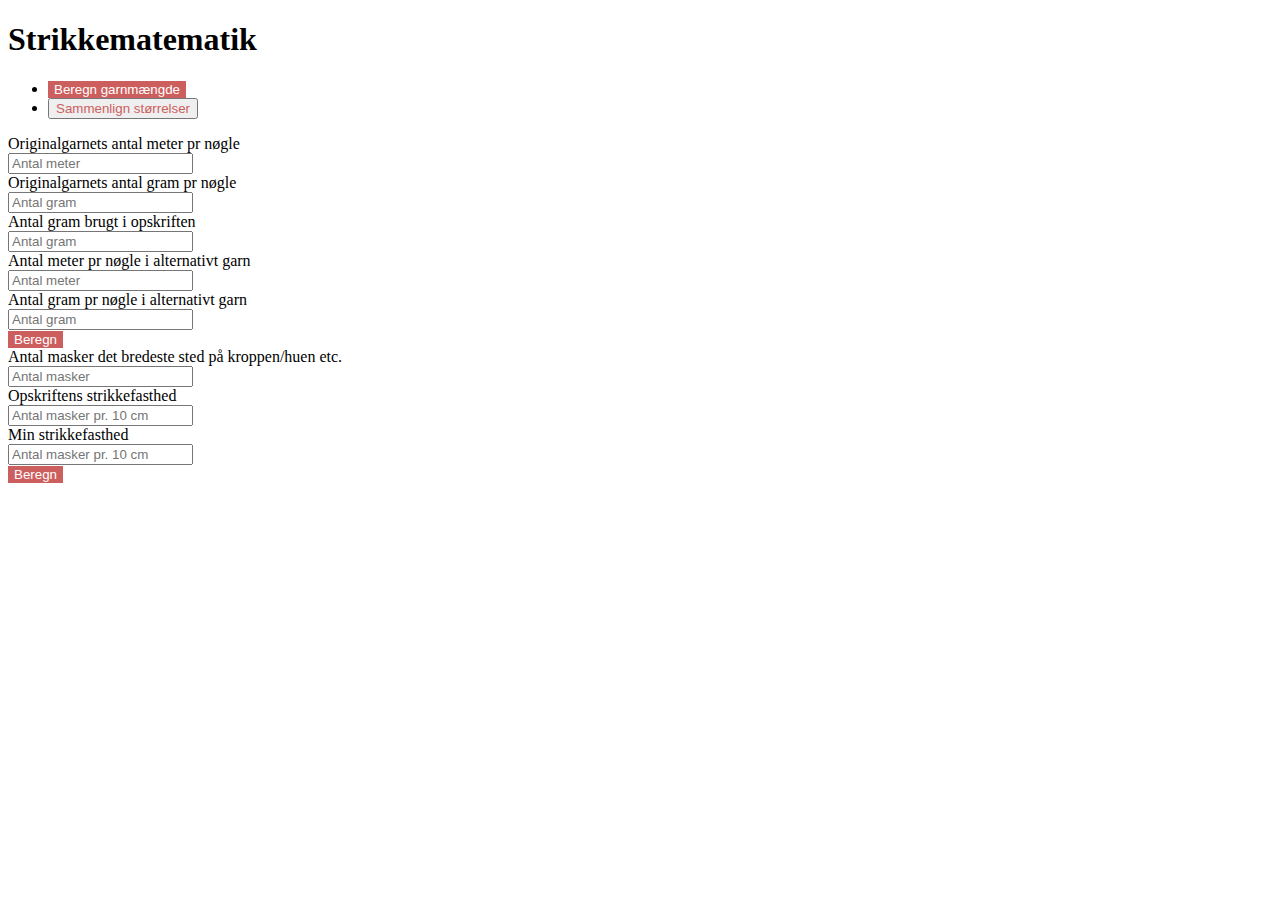
<file: index.html>
<!DOCTYPE html>
<html lang="en">

<head>
    <meta charset="UTF-8">
    <meta http-equiv="X-UA-Compatible" content="IE=edge">
    <meta name="viewport" content="width=device-width, initial-scale=1.0">
    <title>Strikkematematik</title>

    <!-- include bootstrap -->
    <link href="https://cdn.jsdelivr.net/npm/bootstrap@5.2.3/dist/css/bootstrap.min.css" rel="stylesheet"
        integrity="sha384-rbsA2VBKQhggwzxH7pPCaAqO46MgnOM80zW1RWuH61DGLwZJEdK2Kadq2F9CUG65" crossorigin="anonymous">
    <script defer src="https://cdn.jsdelivr.net/npm/bootstrap@5.2.3/dist/js/bootstrap.bundle.min.js"
        integrity="sha384-kenU1KFdBIe4zVF0s0G1M5b4hcpxyD9F7jL+jjXkk+Q2h455rYXK/7HAuoJl+0I4"
        crossorigin="anonymous"></script>


    <link rel="stylesheet" href="styles.css">
    <script defer src="script.js"></script>
</head>

<body>
    <h1 class="text-center my-5">Strikkematematik</h1>


    <!-- pills using code from this: https://getbootstrap.com/docs/5.0/components/navs-tabs/#javascript-behavior -->
    <div class="container d-flex flex-column" >

        <ul class="nav nav-pills mb-3 align-self-center justify-self-center" id="pills-tab" role="tablist">
            <li class="nav-item" role="presentation">
                <button class="nav-link px-5 active" id="pills-home-tab" data-bs-toggle="pill" data-bs-target="#pills-home"
                    type="button" role="tab" aria-controls="pills-home" aria-selected="true">Beregn garnmængde</button>
            </li>
            <li class="nav-item" role="presentation">
                <button class="nav-link px-5" id="pills-profile-tab" data-bs-toggle="pill" data-bs-target="#pills-profile"
                    type="button" role="tab" aria-controls="pills-profile" aria-selected="false">Sammenlign
                    størrelser</button>
            </li>
        </ul>

        <div class="tab-content" id="pills-tabContent" >
            <div class="tab-pane fade show active" id="pills-home" role="tabpanel" aria-labelledby="pills-home-tab">

                <!-- forms inspired by https://getbootstrap.com/docs/4.0/components/forms/ -->
                <form class="d-flex flex-column" id="yarnAmountForm">
                    

                    <div class="form-group row m-4">
                        <label for="metersOriginal" class="col-sm-8 col-form-label">Originalgarnets antal meter pr nøgle</label>
                        <div class="col-sm-4">
                            <input type="number" id="metersOriginal" class="form-control" placeholder="Antal meter">
                        </div>
                    </div>

                    <div class="form-group row m-4">
                        <label for="gramsOriginal" class="col-sm-8 col-form-label">Originalgarnets antal gram pr nøgle</label>
                        <div class="col-sm-4">
                            <input type="number" id="gramsOriginal" class="form-control" placeholder="Antal gram">
                        </div>
                    </div>

                    <div class="form-group row m-4">
                        <label for="totalGramsOriginal" class="col-sm-8 col-form-label">Antal gram brugt i opskriften</label>
                        <div class="col-sm-4">
                            <input type="number" id="totalGramsOriginal" class="form-control" placeholder="Antal gram">
                        </div>
                    </div>

                    <div class="form-group row m-4">
                        <label for="metersAlternative" class="col-sm-8 col-form-label">Antal meter pr nøgle i alternativt garn</label>
                        <div class="col-sm-4">
                            <input type="number" id="metersAlternative" class="form-control" placeholder="Antal meter">
                        </div>
                    </div>

                    <div class="form-group row m-4">
                        <label for="gramsAlternative" class="col-sm-8 col-form-label">Antal gram pr nøgle i alternativt garn</label>
                        <div class="col-sm-4">
                            <input type="number" id="gramsAlternative" class="form-control" placeholder="Antal gram">
                        </div>
                    </div>

                    <button type="submit" class="btn align-self-center justify-self-center" >Beregn</button>
                </form>

                <div id="yarnAmountResult" >
                </div>
            </div>




            <div class="tab-pane fade" id="pills-profile" role="tabpanel" aria-labelledby="pills-profile-tab">
                <form class="d-flex flex-column" id="sizeForm">
                    <div class="form-group row m-4">
                        <label for="inputStitches" class="col-sm-8 col-form-label">Antal masker det bredeste sted på
                            kroppen/huen etc.</label>
                        <div class="col-sm-4">
                            <input type="number" class="form-control" id="inputStitches" placeholder="Antal masker">
                        </div>
                    </div>

                    <div class="form-group row m-4">
                        <label for="originalGauge" class="col-sm-8 col-form-label">Opskriftens strikkefasthed</label>
                        <div class="col-sm-4">
                            <input type="number" class="form-control" id="originalGauge" placeholder="Antal masker pr. 10 cm">
                        </div>
                    </div>

                    <div class="form-group row m-4">
                        <label for="alternativeGauge" class="col-sm-8 col-form-label">Min strikkefasthed</label>
                        <div class="col-sm-4">
                            <input type="number" class="form-control" id="alternativeGauge" placeholder="Antal masker pr. 10 cm">
                        </div>
                    </div>

                    <button type="submit" class="btn  align-self-center justify-self-center" >Beregn</button>
                </form>
                <div id="sizeResult">
                </div>
            </div>
        </div>

    </div>
</body>

</html>
</file>
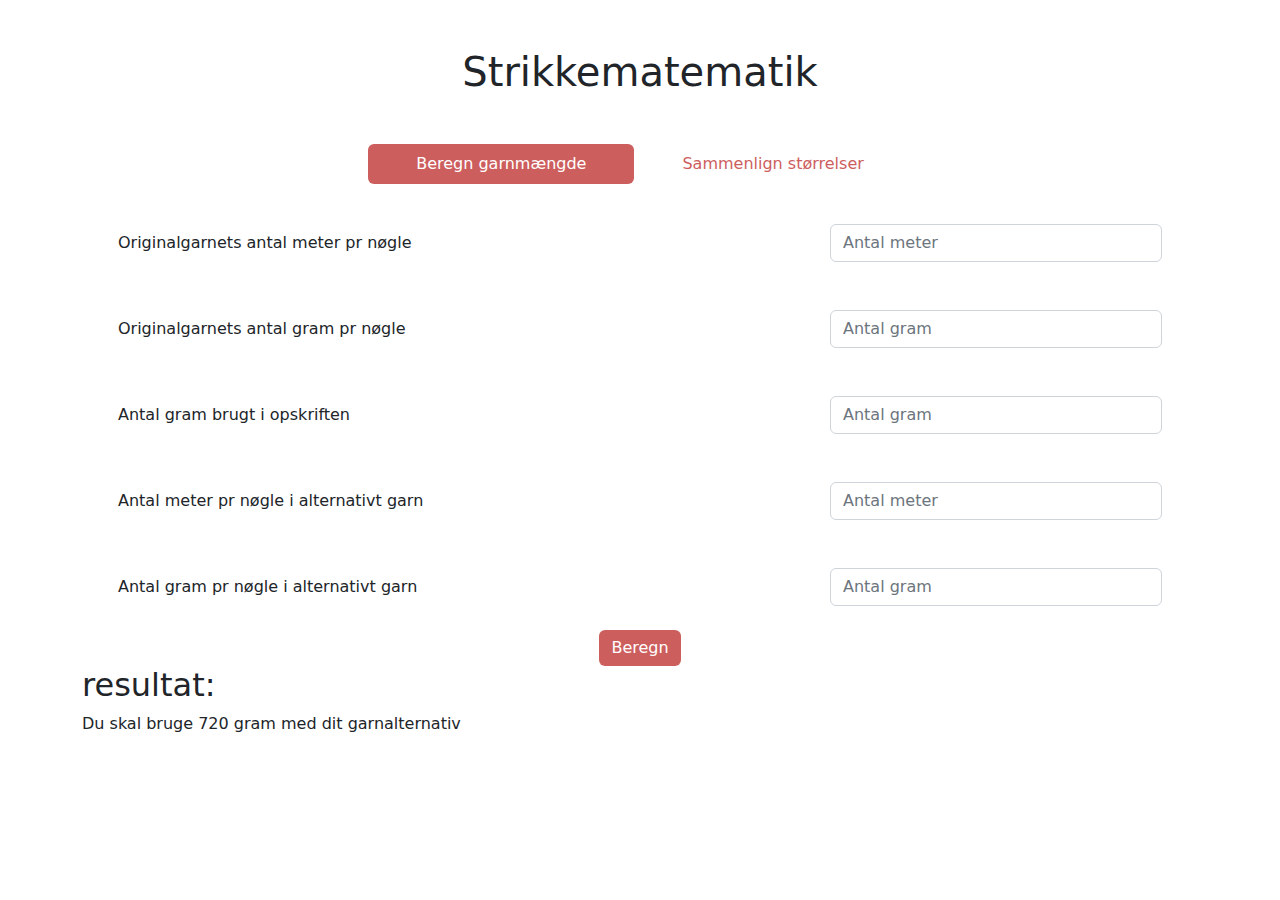
<file: images/Strikkematematik.html>
<!DOCTYPE html>
<!-- saved from url=(0059)file:///Users/josefine/Desktop/Strikkematematik/index.html? -->
<html lang="en"><head><meta http-equiv="Content-Type" content="text/html; charset=UTF-8">
    
    <meta http-equiv="X-UA-Compatible" content="IE=edge">
    <meta name="viewport" content="width=device-width, initial-scale=1.0">
    <title>Strikkematematik</title>

    <!-- include bootstrap -->
    <link href="./Strikkematematik_files/bootstrap.min.css" rel="stylesheet" integrity="sha384-rbsA2VBKQhggwzxH7pPCaAqO46MgnOM80zW1RWuH61DGLwZJEdK2Kadq2F9CUG65" crossorigin="anonymous">
    <script defer="" src="./Strikkematematik_files/bootstrap.bundle.min.js" integrity="sha384-kenU1KFdBIe4zVF0s0G1M5b4hcpxyD9F7jL+jjXkk+Q2h455rYXK/7HAuoJl+0I4" crossorigin="anonymous"></script>


    <link rel="stylesheet" href="./Strikkematematik_files/styles.css">
    <script defer="" src="./Strikkematematik_files/script.js"></script>
</head>

<body>
    <h1 class="text-center my-5">Strikkematematik</h1>


    <!-- pills using code from this: https://getbootstrap.com/docs/5.0/components/navs-tabs/#javascript-behavior -->
    <div class="container d-flex flex-column">

        <ul class="nav nav-pills mb-3 align-self-center justify-self-center" id="pills-tab" role="tablist">
            <li class="nav-item" role="presentation">
                <button class="nav-link px-5 active" id="pills-home-tab" data-bs-toggle="pill" data-bs-target="#pills-home" type="button" role="tab" aria-controls="pills-home" aria-selected="true">Beregn garnmængde</button>
            </li>
            <li class="nav-item" role="presentation">
                <button class="nav-link px-5" id="pills-profile-tab" data-bs-toggle="pill" data-bs-target="#pills-profile" type="button" role="tab" aria-controls="pills-profile" aria-selected="false" tabindex="-1">Sammenlign
                    størrelser</button>
            </li>
        </ul>

        <div class="tab-content" id="pills-tabContent">
            <div class="tab-pane fade show active" id="pills-home" role="tabpanel" aria-labelledby="pills-home-tab">

                <!-- forms inspired by https://getbootstrap.com/docs/4.0/components/forms/ -->
                <form class="d-flex flex-column" id="yarnAmountForm">
                    

                    <div class="form-group row m-4">
                        <label for="metersOriginal" class="col-sm-8 col-form-label">Originalgarnets antal meter pr nøgle</label>
                        <div class="col-sm-4">
                            <input type="number" id="metersOriginal" class="form-control" placeholder="Antal meter">
                        </div>
                    </div>

                    <div class="form-group row m-4">
                        <label for="gramsOriginal" class="col-sm-8 col-form-label">Originalgarnets antal gram pr nøgle</label>
                        <div class="col-sm-4">
                            <input type="number" id="gramsOriginal" class="form-control" placeholder="Antal gram">
                        </div>
                    </div>

                    <div class="form-group row m-4">
                        <label for="totalGramsOriginal" class="col-sm-8 col-form-label">Antal gram brugt i opskriften</label>
                        <div class="col-sm-4">
                            <input type="number" id="totalGramsOriginal" class="form-control" placeholder="Antal gram">
                        </div>
                    </div>

                    <div class="form-group row m-4">
                        <label for="metersAlternative" class="col-sm-8 col-form-label">Antal meter pr nøgle i alternativt garn</label>
                        <div class="col-sm-4">
                            <input type="number" id="metersAlternative" class="form-control" placeholder="Antal meter">
                        </div>
                    </div>

                    <div class="form-group row m-4">
                        <label for="gramsAlternative" class="col-sm-8 col-form-label">Antal gram pr nøgle i alternativt garn</label>
                        <div class="col-sm-4">
                            <input type="number" id="gramsAlternative" class="form-control" placeholder="Antal gram">
                        </div>
                    </div>

                    <button type="submit" class="btn btn-primary align-self-center justify-self-center">Beregn</button>
                </form>

                <div id="yarnAmountResult">
                    <h2>resultat:</h2>
                
        <p>Du skal bruge 720 gram med dit garnalternativ</p>
    </div>
            </div>




            <div class="tab-pane fade" id="pills-profile" role="tabpanel" aria-labelledby="pills-profile-tab">
                <form class="d-flex flex-column">
                    <div class="form-group row m-4">
                        <label for="inputStitches" class="col-sm-8 col-form-label">Antal masker det bredeste sted på
                            kroppen/huen etc.</label>
                        <div class="col-sm-4">
                            <input type="number" class="form-control" id="inputStitches" placeholder="Antal masker">
                        </div>
                    </div>

                    <div class="form-group row m-4">
                        <label for="originalGauge" class="col-sm-8 col-form-label">Opskriftens strikkefasthed</label>
                        <div class="col-sm-4">
                            <input type="number" class="form-control" id="originalGauge" placeholder="Antal masker pr. 10 cm">
                        </div>
                    </div>

                    <div class="form-group row m-4">
                        <label for="alternativeGauge" class="col-sm-8 col-form-label">Min strikkefasthed</label>
                        <div class="col-sm-4">
                            <input type="number" class="form-control" id="alternativeGauge" placeholder="Antal masker pr. 10 cm">
                        </div>
                    </div>

                    <button type="submit" class="btn btn-primary align-self-center justify-self-center" id="sizeSubmit">Beregn</button>
                </form>
                <div id="sizeResult">
                    <h2>resultat:</h2>
                </div>
            </div>
        </div>

    </div>


</body></html>
</file>
<file: styles.css>
nav {
    background-color: blue;
}

img {
    width: 100px; 
}

body {
    margin-bottom: 50px; 
}

.btn, .nav-pills .nav-link.active, .nav-pills .show>.nav-link {
    color: white; 
    background-color: rgb(205, 94, 94);
    border: none;
}

.nav-link {
    color: rgb(205, 94, 94);
}

.container {
    width: 60vw; 
}
</file>
<file: images/Strikkematematik_files/styles.css>
nav {
    background-color: blue;
}

img {
    width: 100px; 
}

body {
    margin-bottom: 50px; 
}

.btn, .nav-pills .nav-link.active, .nav-pills .show>.nav-link {
    color: white; 
    background-color: rgb(205, 94, 94);
    border: none;
}

.nav-link {
    color: rgb(205, 94, 94);
}
</file>
